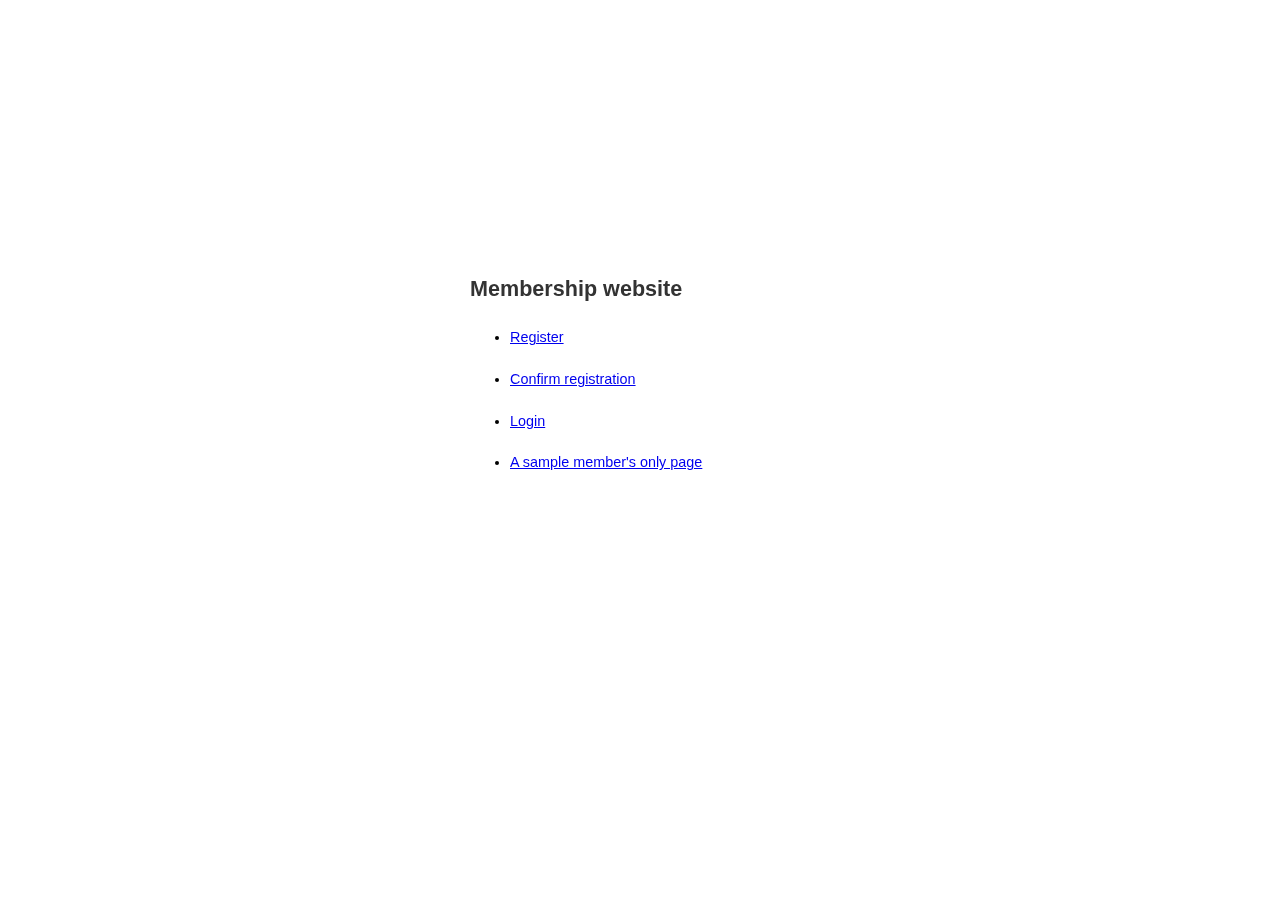
<file: project/register/index.html>
<!DOCTYPE html PUBLIC "-//W3C//DTD XHTML 1.0 Strict//EN"  "http://www.w3.org/TR/xhtml1/DTD/xhtml1-strict.dtd">
<html xmlns="http://www.w3.org/1999/xhtml" xml:lang="en-US" lang="en-US">
<head>
      <meta http-equiv='Content-Type' content='text/html; charset=utf-8'/>
      <title>Membership Website Sample</title>
      <link rel="STYLESHEET" type="text/css" href="style/fg_membersite.css">
</head>
<body>
<div id='fg_membersite_content'>
<h2>Membership website</h2>
<ul>
<li><a href='register.php'>Register</a></li>
<li><a href='confirmreg.php'>Confirm registration</a></li>
<li><a href='login.php'>Login</a></li>
<li><a href='access-controlled.php'>A sample member's only page</a></li>
</ul>
</div>
</body>
</html>
</file>
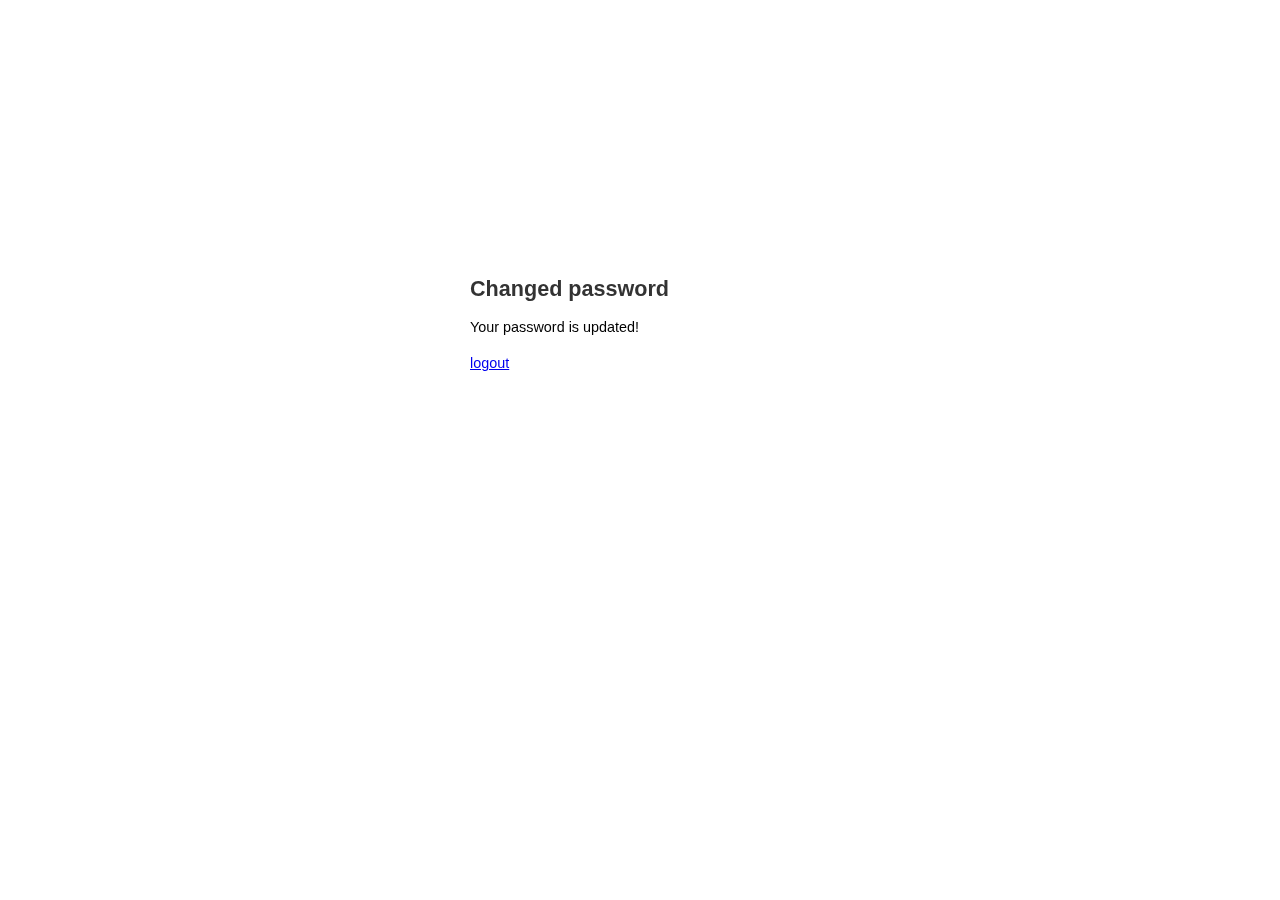
<file: project/register/changed-pwd.html>
<!DOCTYPE html PUBLIC "-//W3C//DTD XHTML 1.0 Strict//EN"  "http://www.w3.org/TR/xhtml1/DTD/xhtml1-strict.dtd">
<html xmlns="http://www.w3.org/1999/xhtml" xml:lang="en-US" lang="en-US">
<head>
      <meta http-equiv='Content-Type' content='text/html; charset=utf-8'/>
      <title>Changed password</title>
      <link rel="STYLESHEET" type="text/css" href="style/fg_membersite.css">
</head>
<body>
<div id='fg_membersite_content'>
<h2>Changed password</h2>
Your password is updated!

<p>
<a href='logout.php'>logout</a>
</p>

</div>
</body>
</html>
</file>
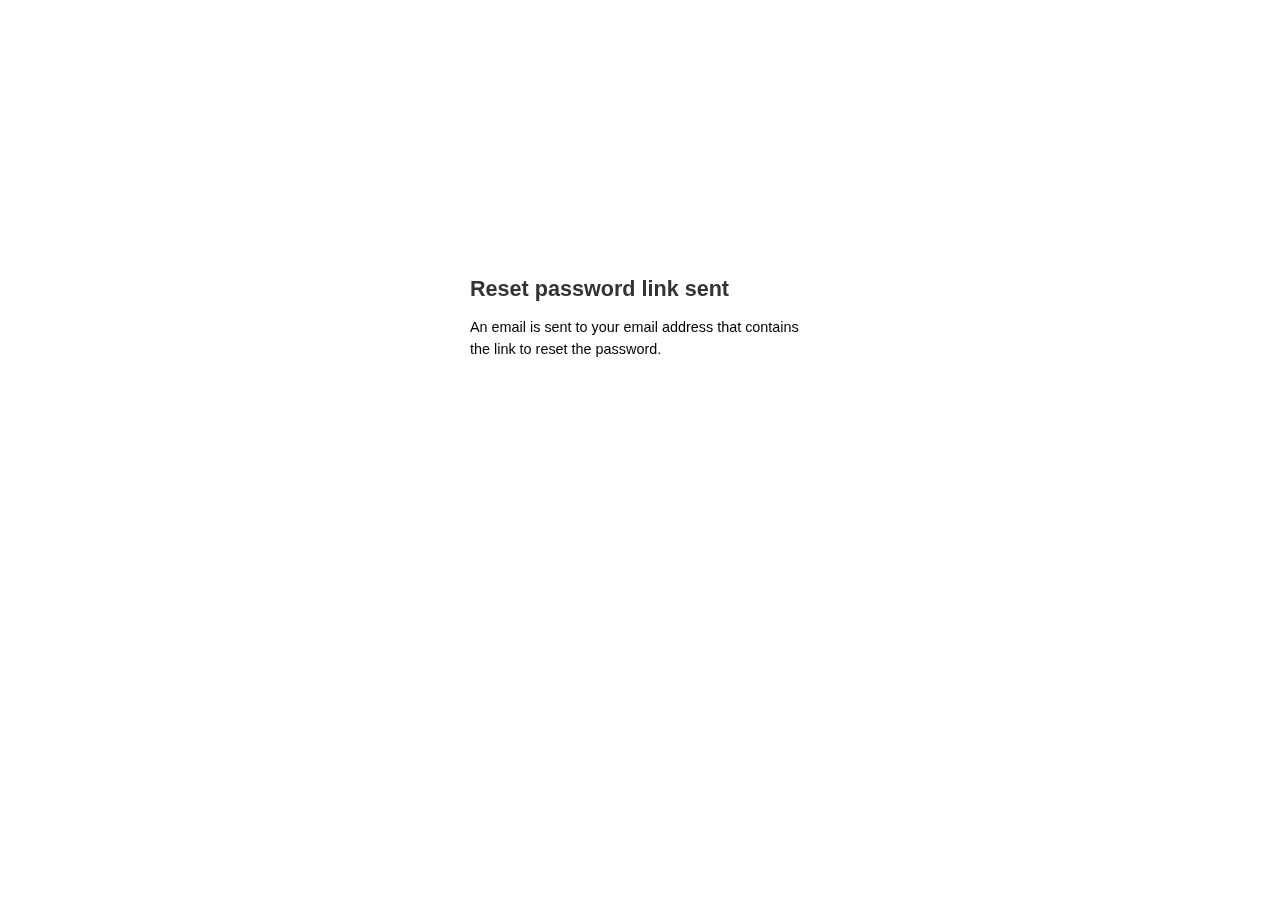
<file: project/register/reset-pwd-link-sent.html>
<!DOCTYPE html PUBLIC "-//W3C//DTD XHTML 1.0 Strict//EN"  "http://www.w3.org/TR/xhtml1/DTD/xhtml1-strict.dtd">
<html xmlns="http://www.w3.org/1999/xhtml" xml:lang="en-US" lang="en-US">
<head>
      <meta http-equiv='Content-Type' content='text/html; charset=utf-8'/>
      <title>Thank you!</title>
      <link rel="STYLESHEET" type="text/css" href="style/fg_membersite.css">
</head>
<body>
<div id='fg_membersite_content'>
<h2>Reset password link sent</h2>
An email is sent to your email address that contains the link to reset the password.
</div>
</body>
</html>
</file>
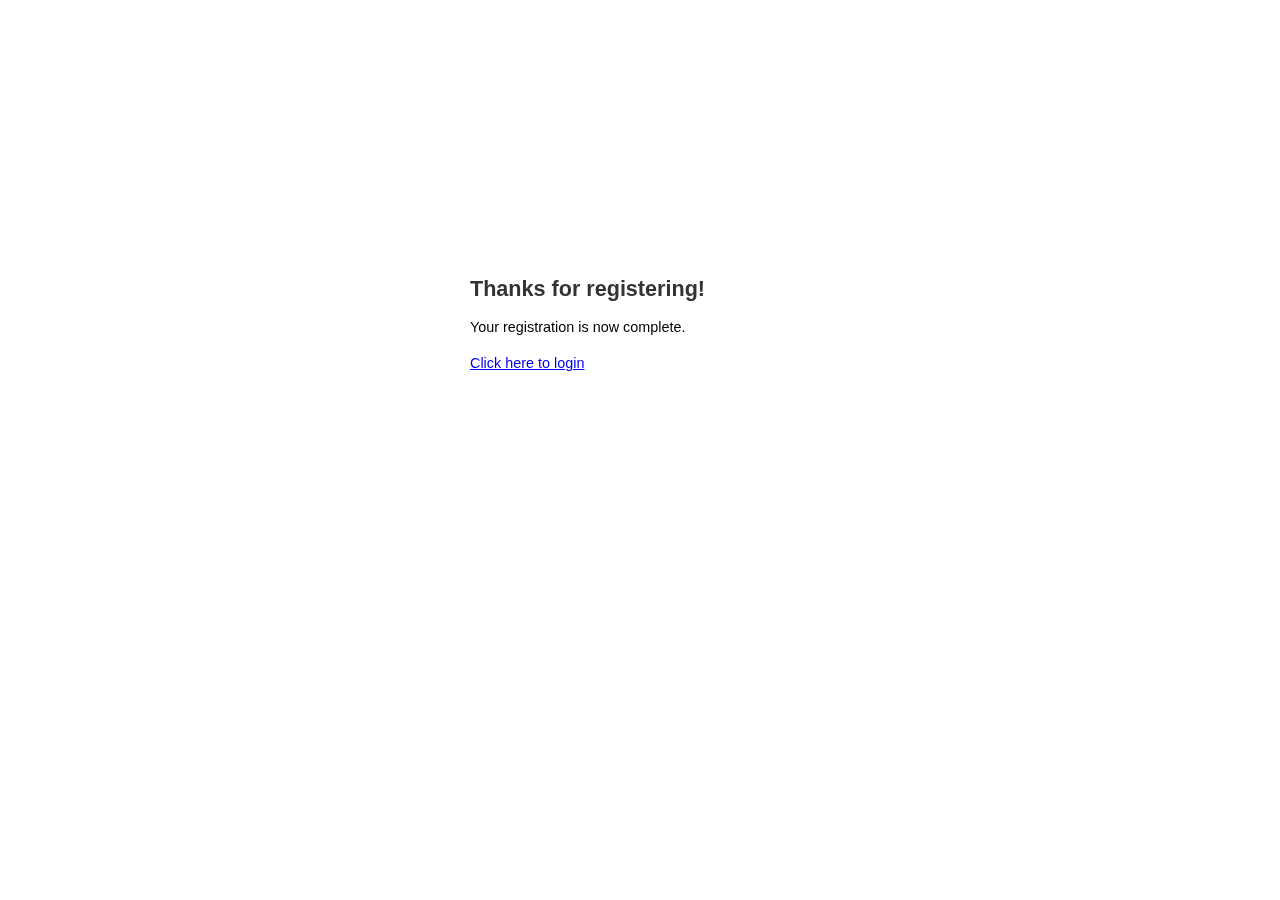
<file: project/register/thank-you-regd.html>
<!DOCTYPE html PUBLIC "-//W3C//DTD XHTML 1.0 Strict//EN"  "http://www.w3.org/TR/xhtml1/DTD/xhtml1-strict.dtd">
<html xmlns="http://www.w3.org/1999/xhtml" xml:lang="en-US" lang="en-US">
<head>
      <meta http-equiv='Content-Type' content='text/html; charset=utf-8'/>
      <title>Thank you!</title>
      <link rel="STYLESHEET" type="text/css" href="style/fg_membersite.css">
</head>
<body>
<div id='fg_membersite_content'>
<h2>Thanks for registering!</h2>
Your registration is now complete.
<p>
<a href='login.php'>Click here to login</a>
</p>
</div>
</body>
</html>
</file>
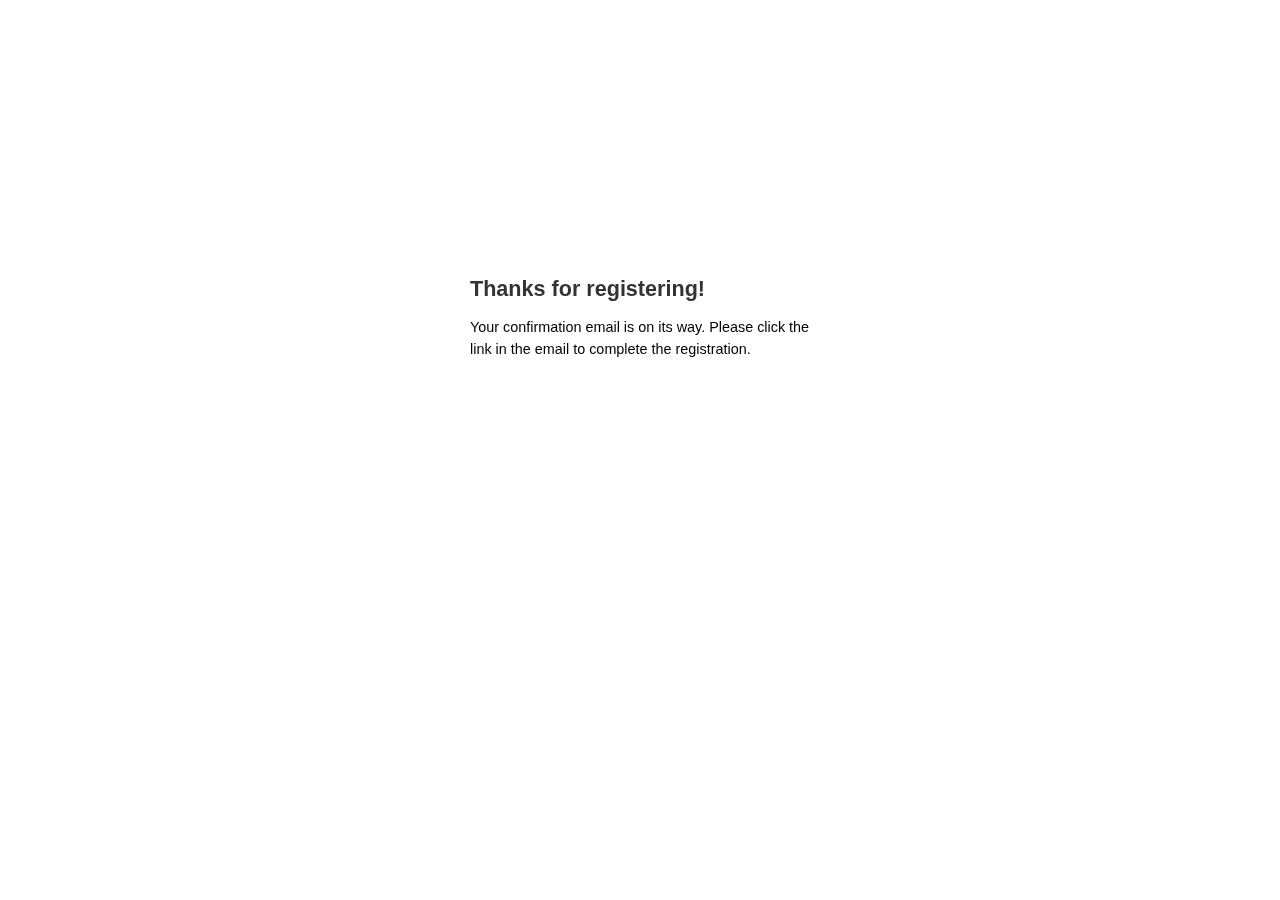
<file: project/register/thank-you.html>
<!DOCTYPE html PUBLIC "-//W3C//DTD XHTML 1.0 Strict//EN"  "http://www.w3.org/TR/xhtml1/DTD/xhtml1-strict.dtd">
<html xmlns="http://www.w3.org/1999/xhtml" xml:lang="en-US" lang="en-US">
<head>
      <meta http-equiv='Content-Type' content='text/html; charset=utf-8'/>
      <title>Thank you!</title>
      <link rel="STYLESHEET" type="text/css" href="style/fg_membersite.css">
</head>
<body>
<div id='fg_membersite_content'>
<h2>Thanks for registering!</h2>
Your confirmation email is on its way. Please click the link in the 
email to complete the registration.
</div>
</body>
</html>
</file>
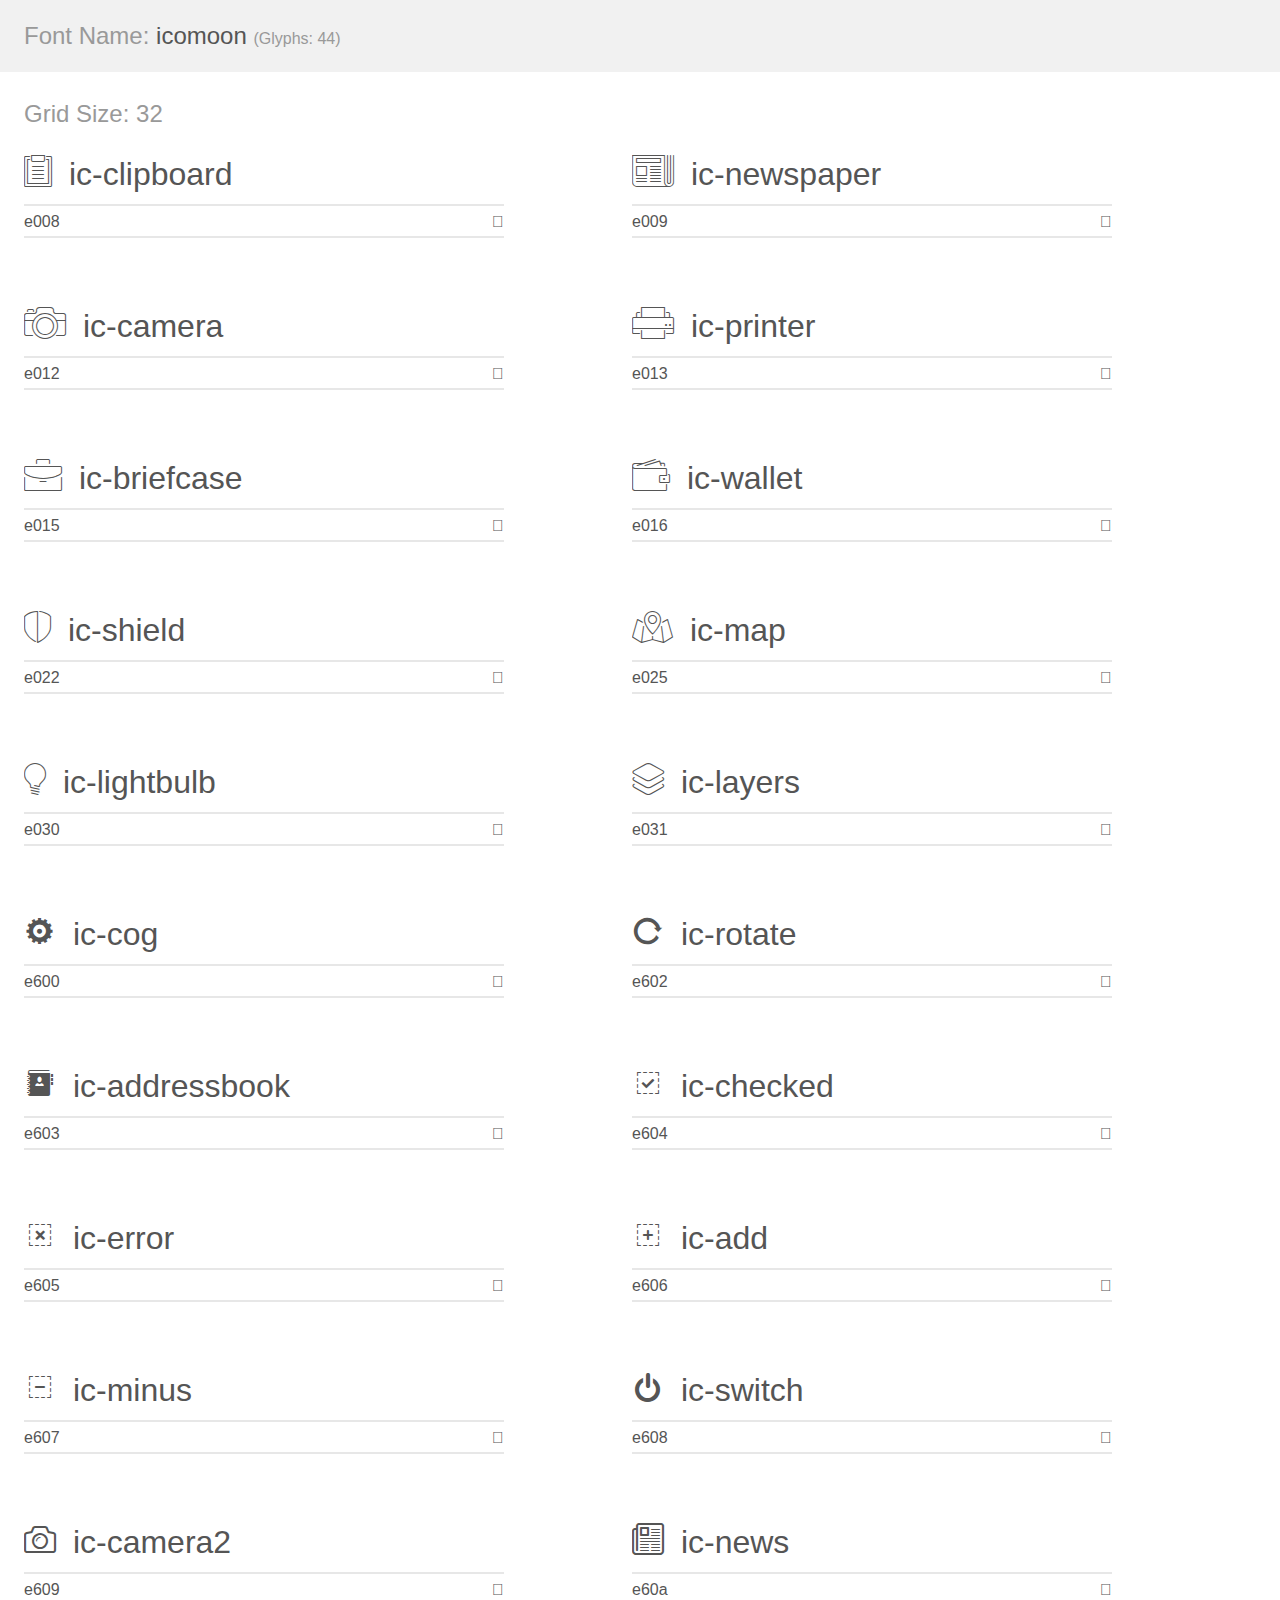
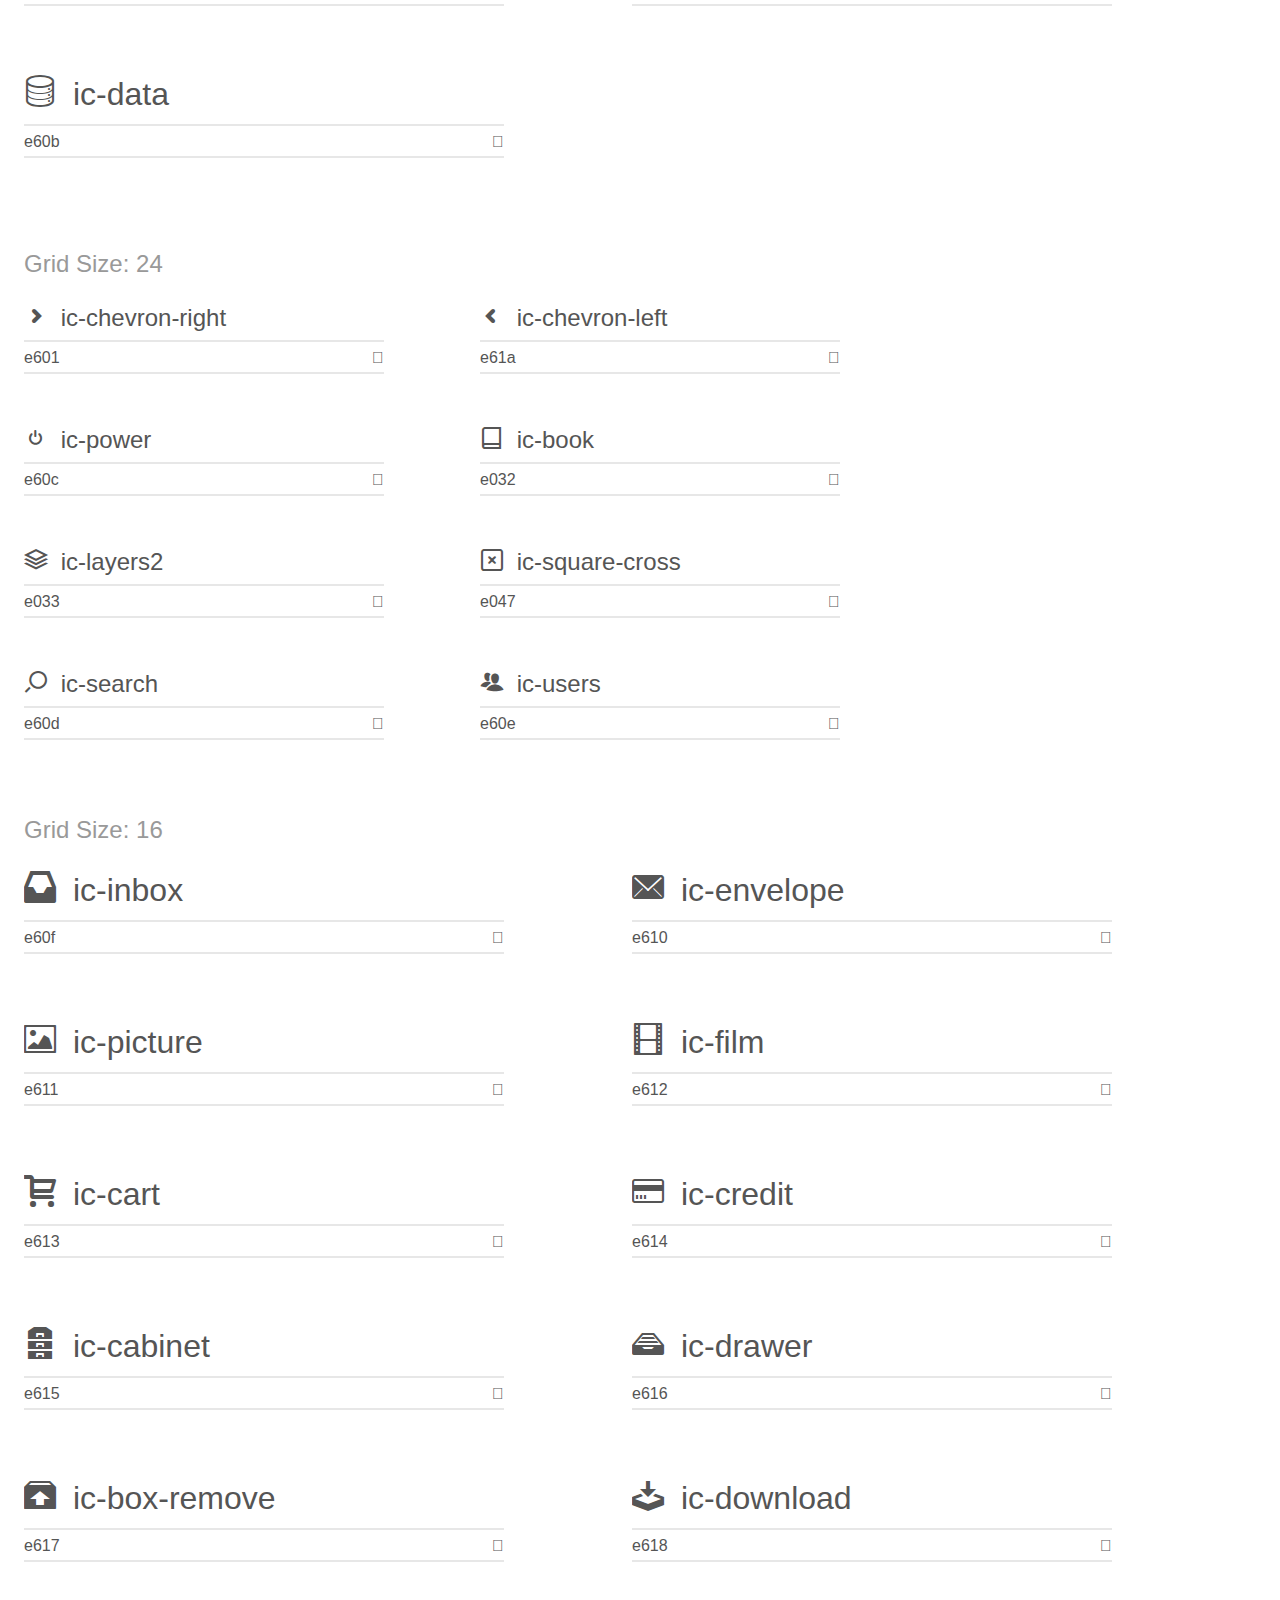
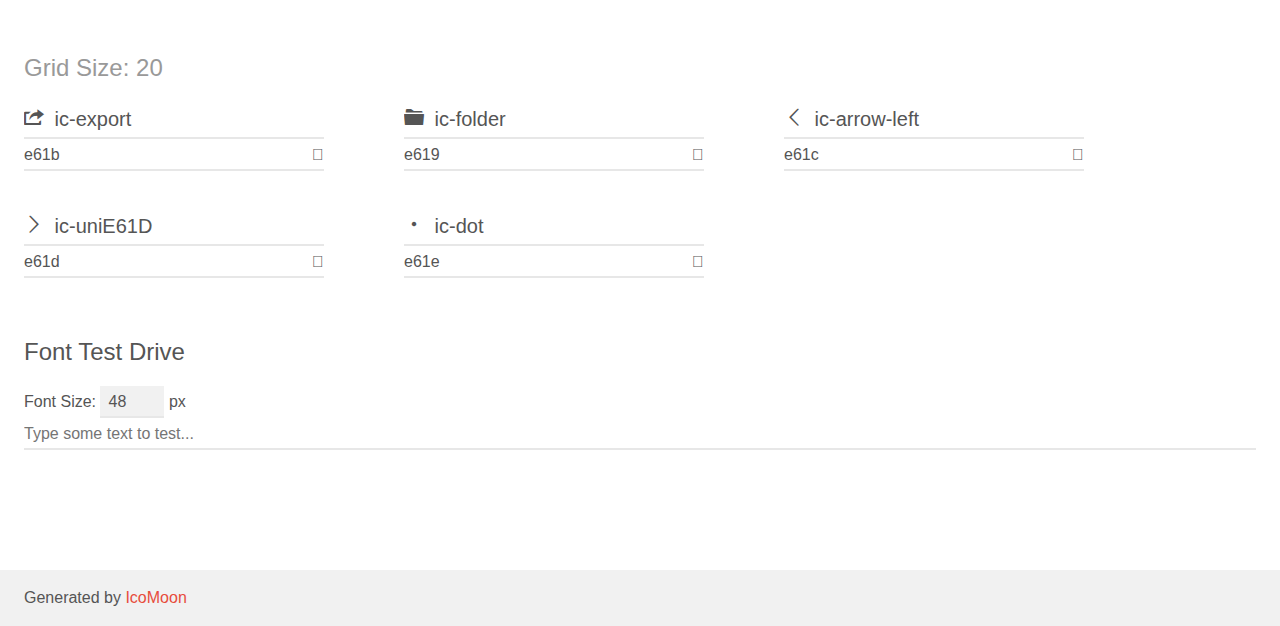
<file: project/panel/public/font-icon/icomoon/demo.html>
<!doctype html>
<html>
<head>
	<meta charset="utf-8">
	<title>IcoMoon Demo</title>
	<meta name="description" content="An Icon Font Generated By IcoMoon.io">
	<meta name="viewport" content="width=device-width">
	<link rel="stylesheet" href="demo-files/demo.css">
	<link rel="stylesheet" href="style.css"></head>
<body>
	<div class="bgc1 clearfix">
		<h1 class="mhmm mvm"><span class="fgc1">Font Name:</span> icomoon <small class="fgc1">(Glyphs:&nbsp;44)</small></h1>
	</div>
	<div class="clearfix mhl ptl">
		<h1 class="mvm mtn fgc1">Grid Size: 32</h1>
		<div class="glyph fs1">
			<div class="clearfix bshadow0 pbs">
				<span class="ic-clipboard"></span><span class="mls"> ic-clipboard</span>
			</div>
			<fieldset class="fs0 size1of1 clearfix hidden-false">
				<input type="text" readonly value="e008" class="unit size1of2" />
				<input type="text" maxlength="1" readonly value="&#xe008;" class="unitRight size1of2 talign-right" />
			</fieldset>
			<div class="fs0 bshadow0 clearfix hidden-true">
				<span class="unit pvs fgc1">liga: </span>
				<input type="text" readonly value="" class="liga unitRight" />
			</div>
		</div>
		<div class="glyph fs1">
			<div class="clearfix bshadow0 pbs">
				<span class="ic-newspaper"></span><span class="mls"> ic-newspaper</span>
			</div>
			<fieldset class="fs0 size1of1 clearfix hidden-false">
				<input type="text" readonly value="e009" class="unit size1of2" />
				<input type="text" maxlength="1" readonly value="&#xe009;" class="unitRight size1of2 talign-right" />
			</fieldset>
			<div class="fs0 bshadow0 clearfix hidden-true">
				<span class="unit pvs fgc1">liga: </span>
				<input type="text" readonly value="" class="liga unitRight" />
			</div>
		</div>
		<div class="glyph fs1">
			<div class="clearfix bshadow0 pbs">
				<span class="ic-camera"></span><span class="mls"> ic-camera</span>
			</div>
			<fieldset class="fs0 size1of1 clearfix hidden-false">
				<input type="text" readonly value="e012" class="unit size1of2" />
				<input type="text" maxlength="1" readonly value="&#xe012;" class="unitRight size1of2 talign-right" />
			</fieldset>
			<div class="fs0 bshadow0 clearfix hidden-true">
				<span class="unit pvs fgc1">liga: </span>
				<input type="text" readonly value="" class="liga unitRight" />
			</div>
		</div>
		<div class="glyph fs1">
			<div class="clearfix bshadow0 pbs">
				<span class="ic-printer"></span><span class="mls"> ic-printer</span>
			</div>
			<fieldset class="fs0 size1of1 clearfix hidden-false">
				<input type="text" readonly value="e013" class="unit size1of2" />
				<input type="text" maxlength="1" readonly value="&#xe013;" class="unitRight size1of2 talign-right" />
			</fieldset>
			<div class="fs0 bshadow0 clearfix hidden-true">
				<span class="unit pvs fgc1">liga: </span>
				<input type="text" readonly value="" class="liga unitRight" />
			</div>
		</div>
		<div class="glyph fs1">
			<div class="clearfix bshadow0 pbs">
				<span class="ic-briefcase"></span><span class="mls"> ic-briefcase</span>
			</div>
			<fieldset class="fs0 size1of1 clearfix hidden-false">
				<input type="text" readonly value="e015" class="unit size1of2" />
				<input type="text" maxlength="1" readonly value="&#xe015;" class="unitRight size1of2 talign-right" />
			</fieldset>
			<div class="fs0 bshadow0 clearfix hidden-true">
				<span class="unit pvs fgc1">liga: </span>
				<input type="text" readonly value="" class="liga unitRight" />
			</div>
		</div>
		<div class="glyph fs1">
			<div class="clearfix bshadow0 pbs">
				<span class="ic-wallet"></span><span class="mls"> ic-wallet</span>
			</div>
			<fieldset class="fs0 size1of1 clearfix hidden-false">
				<input type="text" readonly value="e016" class="unit size1of2" />
				<input type="text" maxlength="1" readonly value="&#xe016;" class="unitRight size1of2 talign-right" />
			</fieldset>
			<div class="fs0 bshadow0 clearfix hidden-true">
				<span class="unit pvs fgc1">liga: </span>
				<input type="text" readonly value="" class="liga unitRight" />
			</div>
		</div>
		<div class="glyph fs1">
			<div class="clearfix bshadow0 pbs">
				<span class="ic-shield"></span><span class="mls"> ic-shield</span>
			</div>
			<fieldset class="fs0 size1of1 clearfix hidden-false">
				<input type="text" readonly value="e022" class="unit size1of2" />
				<input type="text" maxlength="1" readonly value="&#xe022;" class="unitRight size1of2 talign-right" />
			</fieldset>
			<div class="fs0 bshadow0 clearfix hidden-true">
				<span class="unit pvs fgc1">liga: </span>
				<input type="text" readonly value="" class="liga unitRight" />
			</div>
		</div>
		<div class="glyph fs1">
			<div class="clearfix bshadow0 pbs">
				<span class="ic-map"></span><span class="mls"> ic-map</span>
			</div>
			<fieldset class="fs0 size1of1 clearfix hidden-false">
				<input type="text" readonly value="e025" class="unit size1of2" />
				<input type="text" maxlength="1" readonly value="&#xe025;" class="unitRight size1of2 talign-right" />
			</fieldset>
			<div class="fs0 bshadow0 clearfix hidden-true">
				<span class="unit pvs fgc1">liga: </span>
				<input type="text" readonly value="" class="liga unitRight" />
			</div>
		</div>
		<div class="glyph fs1">
			<div class="clearfix bshadow0 pbs">
				<span class="ic-lightbulb"></span><span class="mls"> ic-lightbulb</span>
			</div>
			<fieldset class="fs0 size1of1 clearfix hidden-false">
				<input type="text" readonly value="e030" class="unit size1of2" />
				<input type="text" maxlength="1" readonly value="&#xe030;" class="unitRight size1of2 talign-right" />
			</fieldset>
			<div class="fs0 bshadow0 clearfix hidden-true">
				<span class="unit pvs fgc1">liga: </span>
				<input type="text" readonly value="" class="liga unitRight" />
			</div>
		</div>
		<div class="glyph fs1">
			<div class="clearfix bshadow0 pbs">
				<span class="ic-layers"></span><span class="mls"> ic-layers</span>
			</div>
			<fieldset class="fs0 size1of1 clearfix hidden-false">
				<input type="text" readonly value="e031" class="unit size1of2" />
				<input type="text" maxlength="1" readonly value="&#xe031;" class="unitRight size1of2 talign-right" />
			</fieldset>
			<div class="fs0 bshadow0 clearfix hidden-true">
				<span class="unit pvs fgc1">liga: </span>
				<input type="text" readonly value="" class="liga unitRight" />
			</div>
		</div>
		<div class="glyph fs1">
			<div class="clearfix bshadow0 pbs">
				<span class="ic-cog"></span><span class="mls"> ic-cog</span>
			</div>
			<fieldset class="fs0 size1of1 clearfix hidden-false">
				<input type="text" readonly value="e600" class="unit size1of2" />
				<input type="text" maxlength="1" readonly value="&#xe600;" class="unitRight size1of2 talign-right" />
			</fieldset>
			<div class="fs0 bshadow0 clearfix hidden-true">
				<span class="unit pvs fgc1">liga: </span>
				<input type="text" readonly value="" class="liga unitRight" />
			</div>
		</div>
		<div class="glyph fs1">
			<div class="clearfix bshadow0 pbs">
				<span class="ic-rotate"></span><span class="mls"> ic-rotate</span>
			</div>
			<fieldset class="fs0 size1of1 clearfix hidden-false">
				<input type="text" readonly value="e602" class="unit size1of2" />
				<input type="text" maxlength="1" readonly value="&#xe602;" class="unitRight size1of2 talign-right" />
			</fieldset>
			<div class="fs0 bshadow0 clearfix hidden-true">
				<span class="unit pvs fgc1">liga: </span>
				<input type="text" readonly value="" class="liga unitRight" />
			</div>
		</div>
		<div class="glyph fs1">
			<div class="clearfix bshadow0 pbs">
				<span class="ic-addressbook"></span><span class="mls"> ic-addressbook</span>
			</div>
			<fieldset class="fs0 size1of1 clearfix hidden-false">
				<input type="text" readonly value="e603" class="unit size1of2" />
				<input type="text" maxlength="1" readonly value="&#xe603;" class="unitRight size1of2 talign-right" />
			</fieldset>
			<div class="fs0 bshadow0 clearfix hidden-true">
				<span class="unit pvs fgc1">liga: </span>
				<input type="text" readonly value="" class="liga unitRight" />
			</div>
		</div>
		<div class="glyph fs1">
			<div class="clearfix bshadow0 pbs">
				<span class="ic-checked"></span><span class="mls"> ic-checked</span>
			</div>
			<fieldset class="fs0 size1of1 clearfix hidden-false">
				<input type="text" readonly value="e604" class="unit size1of2" />
				<input type="text" maxlength="1" readonly value="&#xe604;" class="unitRight size1of2 talign-right" />
			</fieldset>
			<div class="fs0 bshadow0 clearfix hidden-true">
				<span class="unit pvs fgc1">liga: </span>
				<input type="text" readonly value="" class="liga unitRight" />
			</div>
		</div>
		<div class="glyph fs1">
			<div class="clearfix bshadow0 pbs">
				<span class="ic-error"></span><span class="mls"> ic-error</span>
			</div>
			<fieldset class="fs0 size1of1 clearfix hidden-false">
				<input type="text" readonly value="e605" class="unit size1of2" />
				<input type="text" maxlength="1" readonly value="&#xe605;" class="unitRight size1of2 talign-right" />
			</fieldset>
			<div class="fs0 bshadow0 clearfix hidden-true">
				<span class="unit pvs fgc1">liga: </span>
				<input type="text" readonly value="" class="liga unitRight" />
			</div>
		</div>
		<div class="glyph fs1">
			<div class="clearfix bshadow0 pbs">
				<span class="ic-add"></span><span class="mls"> ic-add</span>
			</div>
			<fieldset class="fs0 size1of1 clearfix hidden-false">
				<input type="text" readonly value="e606" class="unit size1of2" />
				<input type="text" maxlength="1" readonly value="&#xe606;" class="unitRight size1of2 talign-right" />
			</fieldset>
			<div class="fs0 bshadow0 clearfix hidden-true">
				<span class="unit pvs fgc1">liga: </span>
				<input type="text" readonly value="" class="liga unitRight" />
			</div>
		</div>
		<div class="glyph fs1">
			<div class="clearfix bshadow0 pbs">
				<span class="ic-minus"></span><span class="mls"> ic-minus</span>
			</div>
			<fieldset class="fs0 size1of1 clearfix hidden-false">
				<input type="text" readonly value="e607" class="unit size1of2" />
				<input type="text" maxlength="1" readonly value="&#xe607;" class="unitRight size1of2 talign-right" />
			</fieldset>
			<div class="fs0 bshadow0 clearfix hidden-true">
				<span class="unit pvs fgc1">liga: </span>
				<input type="text" readonly value="" class="liga unitRight" />
			</div>
		</div>
		<div class="glyph fs1">
			<div class="clearfix bshadow0 pbs">
				<span class="ic-switch"></span><span class="mls"> ic-switch</span>
			</div>
			<fieldset class="fs0 size1of1 clearfix hidden-false">
				<input type="text" readonly value="e608" class="unit size1of2" />
				<input type="text" maxlength="1" readonly value="&#xe608;" class="unitRight size1of2 talign-right" />
			</fieldset>
			<div class="fs0 bshadow0 clearfix hidden-true">
				<span class="unit pvs fgc1">liga: </span>
				<input type="text" readonly value="" class="liga unitRight" />
			</div>
		</div>
		<div class="glyph fs1">
			<div class="clearfix bshadow0 pbs">
				<span class="ic-camera2"></span><span class="mls"> ic-camera2</span>
			</div>
			<fieldset class="fs0 size1of1 clearfix hidden-false">
				<input type="text" readonly value="e609" class="unit size1of2" />
				<input type="text" maxlength="1" readonly value="&#xe609;" class="unitRight size1of2 talign-right" />
			</fieldset>
			<div class="fs0 bshadow0 clearfix hidden-true">
				<span class="unit pvs fgc1">liga: </span>
				<input type="text" readonly value="" class="liga unitRight" />
			</div>
		</div>
		<div class="glyph fs1">
			<div class="clearfix bshadow0 pbs">
				<span class="ic-news"></span><span class="mls"> ic-news</span>
			</div>
			<fieldset class="fs0 size1of1 clearfix hidden-false">
				<input type="text" readonly value="e60a" class="unit size1of2" />
				<input type="text" maxlength="1" readonly value="&#xe60a;" class="unitRight size1of2 talign-right" />
			</fieldset>
			<div class="fs0 bshadow0 clearfix hidden-true">
				<span class="unit pvs fgc1">liga: </span>
				<input type="text" readonly value="" class="liga unitRight" />
			</div>
		</div>
		<div class="glyph fs1">
			<div class="clearfix bshadow0 pbs">
				<span class="ic-data"></span><span class="mls"> ic-data</span>
			</div>
			<fieldset class="fs0 size1of1 clearfix hidden-false">
				<input type="text" readonly value="e60b" class="unit size1of2" />
				<input type="text" maxlength="1" readonly value="&#xe60b;" class="unitRight size1of2 talign-right" />
			</fieldset>
			<div class="fs0 bshadow0 clearfix hidden-true">
				<span class="unit pvs fgc1">liga: </span>
				<input type="text" readonly value="" class="liga unitRight" />
			</div>
		</div>
	</div>
	<div class="clearfix mhl ptl">
		<h1 class="mvm mtn fgc1">Grid Size: 24</h1>
		<div class="glyph fs2">
			<div class="clearfix bshadow0 pbs">
				<span class="ic-chevron-right"></span><span class="mls"> ic-chevron-right</span>
			</div>
			<fieldset class="fs0 size1of1 clearfix hidden-false">
				<input type="text" readonly value="e601" class="unit size1of2" />
				<input type="text" maxlength="1" readonly value="&#xe601;" class="unitRight size1of2 talign-right" />
			</fieldset>
			<div class="fs0 bshadow0 clearfix hidden-true">
				<span class="unit pvs fgc1">liga: </span>
				<input type="text" readonly value="" class="liga unitRight" />
			</div>
		</div>
		<div class="glyph fs2">
			<div class="clearfix bshadow0 pbs">
				<span class="ic-chevron-left"></span><span class="mls"> ic-chevron-left</span>
			</div>
			<fieldset class="fs0 size1of1 clearfix hidden-false">
				<input type="text" readonly value="e61a" class="unit size1of2" />
				<input type="text" maxlength="1" readonly value="&#xe61a;" class="unitRight size1of2 talign-right" />
			</fieldset>
			<div class="fs0 bshadow0 clearfix hidden-true">
				<span class="unit pvs fgc1">liga: </span>
				<input type="text" readonly value="" class="liga unitRight" />
			</div>
		</div>
		<div class="glyph fs2">
			<div class="clearfix bshadow0 pbs">
				<span class="ic-power"></span><span class="mls"> ic-power</span>
			</div>
			<fieldset class="fs0 size1of1 clearfix hidden-false">
				<input type="text" readonly value="e60c" class="unit size1of2" />
				<input type="text" maxlength="1" readonly value="&#xe60c;" class="unitRight size1of2 talign-right" />
			</fieldset>
			<div class="fs0 bshadow0 clearfix hidden-true">
				<span class="unit pvs fgc1">liga: </span>
				<input type="text" readonly value="" class="liga unitRight" />
			</div>
		</div>
		<div class="glyph fs2">
			<div class="clearfix bshadow0 pbs">
				<span class="ic-book"></span><span class="mls"> ic-book</span>
			</div>
			<fieldset class="fs0 size1of1 clearfix hidden-false">
				<input type="text" readonly value="e032" class="unit size1of2" />
				<input type="text" maxlength="1" readonly value="&#xe032;" class="unitRight size1of2 talign-right" />
			</fieldset>
			<div class="fs0 bshadow0 clearfix hidden-true">
				<span class="unit pvs fgc1">liga: </span>
				<input type="text" readonly value="" class="liga unitRight" />
			</div>
		</div>
		<div class="glyph fs2">
			<div class="clearfix bshadow0 pbs">
				<span class="ic-layers2"></span><span class="mls"> ic-layers2</span>
			</div>
			<fieldset class="fs0 size1of1 clearfix hidden-false">
				<input type="text" readonly value="e033" class="unit size1of2" />
				<input type="text" maxlength="1" readonly value="&#xe033;" class="unitRight size1of2 talign-right" />
			</fieldset>
			<div class="fs0 bshadow0 clearfix hidden-true">
				<span class="unit pvs fgc1">liga: </span>
				<input type="text" readonly value="" class="liga unitRight" />
			</div>
		</div>
		<div class="glyph fs2">
			<div class="clearfix bshadow0 pbs">
				<span class="ic-square-cross"></span><span class="mls"> ic-square-cross</span>
			</div>
			<fieldset class="fs0 size1of1 clearfix hidden-false">
				<input type="text" readonly value="e047" class="unit size1of2" />
				<input type="text" maxlength="1" readonly value="&#xe047;" class="unitRight size1of2 talign-right" />
			</fieldset>
			<div class="fs0 bshadow0 clearfix hidden-true">
				<span class="unit pvs fgc1">liga: </span>
				<input type="text" readonly value="" class="liga unitRight" />
			</div>
		</div>
		<div class="glyph fs2">
			<div class="clearfix bshadow0 pbs">
				<span class="ic-search"></span><span class="mls"> ic-search</span>
			</div>
			<fieldset class="fs0 size1of1 clearfix hidden-false">
				<input type="text" readonly value="e60d" class="unit size1of2" />
				<input type="text" maxlength="1" readonly value="&#xe60d;" class="unitRight size1of2 talign-right" />
			</fieldset>
			<div class="fs0 bshadow0 clearfix hidden-true">
				<span class="unit pvs fgc1">liga: </span>
				<input type="text" readonly value="" class="liga unitRight" />
			</div>
		</div>
		<div class="glyph fs2">
			<div class="clearfix bshadow0 pbs">
				<span class="ic-users"></span><span class="mls"> ic-users</span>
			</div>
			<fieldset class="fs0 size1of1 clearfix hidden-false">
				<input type="text" readonly value="e60e" class="unit size1of2" />
				<input type="text" maxlength="1" readonly value="&#xe60e;" class="unitRight size1of2 talign-right" />
			</fieldset>
			<div class="fs0 bshadow0 clearfix hidden-true">
				<span class="unit pvs fgc1">liga: </span>
				<input type="text" readonly value="" class="liga unitRight" />
			</div>
		</div>
	</div>
	<div class="clearfix mhl ptl">
		<h1 class="mvm mtn fgc1">Grid Size: 16</h1>
		<div class="glyph fs3">
			<div class="clearfix bshadow0 pbs">
				<span class="ic-inbox"></span><span class="mls"> ic-inbox</span>
			</div>
			<fieldset class="fs0 size1of1 clearfix hidden-false">
				<input type="text" readonly value="e60f" class="unit size1of2" />
				<input type="text" maxlength="1" readonly value="&#xe60f;" class="unitRight size1of2 talign-right" />
			</fieldset>
			<div class="fs0 bshadow0 clearfix hidden-true">
				<span class="unit pvs fgc1">liga: </span>
				<input type="text" readonly value="" class="liga unitRight" />
			</div>
		</div>
		<div class="glyph fs3">
			<div class="clearfix bshadow0 pbs">
				<span class="ic-envelope"></span><span class="mls"> ic-envelope</span>
			</div>
			<fieldset class="fs0 size1of1 clearfix hidden-false">
				<input type="text" readonly value="e610" class="unit size1of2" />
				<input type="text" maxlength="1" readonly value="&#xe610;" class="unitRight size1of2 talign-right" />
			</fieldset>
			<div class="fs0 bshadow0 clearfix hidden-true">
				<span class="unit pvs fgc1">liga: </span>
				<input type="text" readonly value="" class="liga unitRight" />
			</div>
		</div>
		<div class="glyph fs3">
			<div class="clearfix bshadow0 pbs">
				<span class="ic-picture"></span><span class="mls"> ic-picture</span>
			</div>
			<fieldset class="fs0 size1of1 clearfix hidden-false">
				<input type="text" readonly value="e611" class="unit size1of2" />
				<input type="text" maxlength="1" readonly value="&#xe611;" class="unitRight size1of2 talign-right" />
			</fieldset>
			<div class="fs0 bshadow0 clearfix hidden-true">
				<span class="unit pvs fgc1">liga: </span>
				<input type="text" readonly value="" class="liga unitRight" />
			</div>
		</div>
		<div class="glyph fs3">
			<div class="clearfix bshadow0 pbs">
				<span class="ic-film"></span><span class="mls"> ic-film</span>
			</div>
			<fieldset class="fs0 size1of1 clearfix hidden-false">
				<input type="text" readonly value="e612" class="unit size1of2" />
				<input type="text" maxlength="1" readonly value="&#xe612;" class="unitRight size1of2 talign-right" />
			</fieldset>
			<div class="fs0 bshadow0 clearfix hidden-true">
				<span class="unit pvs fgc1">liga: </span>
				<input type="text" readonly value="" class="liga unitRight" />
			</div>
		</div>
		<div class="glyph fs3">
			<div class="clearfix bshadow0 pbs">
				<span class="ic-cart"></span><span class="mls"> ic-cart</span>
			</div>
			<fieldset class="fs0 size1of1 clearfix hidden-false">
				<input type="text" readonly value="e613" class="unit size1of2" />
				<input type="text" maxlength="1" readonly value="&#xe613;" class="unitRight size1of2 talign-right" />
			</fieldset>
			<div class="fs0 bshadow0 clearfix hidden-true">
				<span class="unit pvs fgc1">liga: </span>
				<input type="text" readonly value="" class="liga unitRight" />
			</div>
		</div>
		<div class="glyph fs3">
			<div class="clearfix bshadow0 pbs">
				<span class="ic-credit"></span><span class="mls"> ic-credit</span>
			</div>
			<fieldset class="fs0 size1of1 clearfix hidden-false">
				<input type="text" readonly value="e614" class="unit size1of2" />
				<input type="text" maxlength="1" readonly value="&#xe614;" class="unitRight size1of2 talign-right" />
			</fieldset>
			<div class="fs0 bshadow0 clearfix hidden-true">
				<span class="unit pvs fgc1">liga: </span>
				<input type="text" readonly value="" class="liga unitRight" />
			</div>
		</div>
		<div class="glyph fs3">
			<div class="clearfix bshadow0 pbs">
				<span class="ic-cabinet"></span><span class="mls"> ic-cabinet</span>
			</div>
			<fieldset class="fs0 size1of1 clearfix hidden-false">
				<input type="text" readonly value="e615" class="unit size1of2" />
				<input type="text" maxlength="1" readonly value="&#xe615;" class="unitRight size1of2 talign-right" />
			</fieldset>
			<div class="fs0 bshadow0 clearfix hidden-true">
				<span class="unit pvs fgc1">liga: </span>
				<input type="text" readonly value="" class="liga unitRight" />
			</div>
		</div>
		<div class="glyph fs3">
			<div class="clearfix bshadow0 pbs">
				<span class="ic-drawer"></span><span class="mls"> ic-drawer</span>
			</div>
			<fieldset class="fs0 size1of1 clearfix hidden-false">
				<input type="text" readonly value="e616" class="unit size1of2" />
				<input type="text" maxlength="1" readonly value="&#xe616;" class="unitRight size1of2 talign-right" />
			</fieldset>
			<div class="fs0 bshadow0 clearfix hidden-true">
				<span class="unit pvs fgc1">liga: </span>
				<input type="text" readonly value="" class="liga unitRight" />
			</div>
		</div>
		<div class="glyph fs3">
			<div class="clearfix bshadow0 pbs">
				<span class="ic-box-remove"></span><span class="mls"> ic-box-remove</span>
			</div>
			<fieldset class="fs0 size1of1 clearfix hidden-false">
				<input type="text" readonly value="e617" class="unit size1of2" />
				<input type="text" maxlength="1" readonly value="&#xe617;" class="unitRight size1of2 talign-right" />
			</fieldset>
			<div class="fs0 bshadow0 clearfix hidden-true">
				<span class="unit pvs fgc1">liga: </span>
				<input type="text" readonly value="" class="liga unitRight" />
			</div>
		</div>
		<div class="glyph fs3">
			<div class="clearfix bshadow0 pbs">
				<span class="ic-download"></span><span class="mls"> ic-download</span>
			</div>
			<fieldset class="fs0 size1of1 clearfix hidden-false">
				<input type="text" readonly value="e618" class="unit size1of2" />
				<input type="text" maxlength="1" readonly value="&#xe618;" class="unitRight size1of2 talign-right" />
			</fieldset>
			<div class="fs0 bshadow0 clearfix hidden-true">
				<span class="unit pvs fgc1">liga: </span>
				<input type="text" readonly value="" class="liga unitRight" />
			</div>
		</div>
	</div>
	<div class="clearfix mhl ptl">
		<h1 class="mvm mtn fgc1">Grid Size: 20</h1>
		<div class="glyph fs4">
			<div class="clearfix bshadow0 pbs">
				<span class="ic-export"></span><span class="mls"> ic-export</span>
			</div>
			<fieldset class="fs0 size1of1 clearfix hidden-false">
				<input type="text" readonly value="e61b" class="unit size1of2" />
				<input type="text" maxlength="1" readonly value="&#xe61b;" class="unitRight size1of2 talign-right" />
			</fieldset>
			<div class="fs0 bshadow0 clearfix hidden-true">
				<span class="unit pvs fgc1">liga: </span>
				<input type="text" readonly value="" class="liga unitRight" />
			</div>
		</div>
		<div class="glyph fs4">
			<div class="clearfix bshadow0 pbs">
				<span class="ic-folder"></span><span class="mls"> ic-folder</span>
			</div>
			<fieldset class="fs0 size1of1 clearfix hidden-false">
				<input type="text" readonly value="e619" class="unit size1of2" />
				<input type="text" maxlength="1" readonly value="&#xe619;" class="unitRight size1of2 talign-right" />
			</fieldset>
			<div class="fs0 bshadow0 clearfix hidden-true">
				<span class="unit pvs fgc1">liga: </span>
				<input type="text" readonly value="" class="liga unitRight" />
			</div>
		</div>
		<div class="glyph fs4">
			<div class="clearfix bshadow0 pbs">
				<span class="ic-arrow-left"></span><span class="mls"> ic-arrow-left</span>
			</div>
			<fieldset class="fs0 size1of1 clearfix hidden-false">
				<input type="text" readonly value="e61c" class="unit size1of2" />
				<input type="text" maxlength="1" readonly value="&#xe61c;" class="unitRight size1of2 talign-right" />
			</fieldset>
			<div class="fs0 bshadow0 clearfix hidden-true">
				<span class="unit pvs fgc1">liga: </span>
				<input type="text" readonly value="" class="liga unitRight" />
			</div>
		</div>
		<div class="glyph fs4">
			<div class="clearfix bshadow0 pbs">
				<span class="ic-uniE61D"></span><span class="mls"> ic-uniE61D</span>
			</div>
			<fieldset class="fs0 size1of1 clearfix hidden-false">
				<input type="text" readonly value="e61d" class="unit size1of2" />
				<input type="text" maxlength="1" readonly value="&#xe61d;" class="unitRight size1of2 talign-right" />
			</fieldset>
			<div class="fs0 bshadow0 clearfix hidden-true">
				<span class="unit pvs fgc1">liga: </span>
				<input type="text" readonly value="" class="liga unitRight" />
			</div>
		</div>
		<div class="glyph fs4">
			<div class="clearfix bshadow0 pbs">
				<span class="ic-dot"></span><span class="mls"> ic-dot</span>
			</div>
			<fieldset class="fs0 size1of1 clearfix hidden-false">
				<input type="text" readonly value="e61e" class="unit size1of2" />
				<input type="text" maxlength="1" readonly value="&#xe61e;" class="unitRight size1of2 talign-right" />
			</fieldset>
			<div class="fs0 bshadow0 clearfix hidden-true">
				<span class="unit pvs fgc1">liga: </span>
				<input type="text" readonly value="" class="liga unitRight" />
			</div>
		</div>
	</div>

	<!--[if gt IE 8]><!-->
	<div class="mhl clearfix mbl">
		<h1>Font Test Drive</h1>
		<label>
			Font Size: <input id="fontSize" type="number" class="textbox0 mbm"
			min="8" value="48" />
			px
		</label>
		<input id="testText" type="text" class="phl size1of1 mvl"
		placeholder="Type some text to test..." value=""/>
		</label>
		<div id="testDrive" class="ic-">&nbsp;
		</div>
	</div>
	<!--<![endif]-->
	<div class="bgc1 clearfix">
		<p class="mhl">Generated by <a href="https://icomoon.io/app">IcoMoon</a></p>
	</div>

	<script src="demo-files/demo.js"></script>
</body>
</html>
</file>
<file: project/register/style/fg_membersite.css>
/*
Registration/Login Form by html-form-guide.com
You can customize all the aspects of the form in this style sheet
*/

#fg_membersite fieldset
{
   width: 230px;
   padding:20px;
   border:1px solid #ccc;
-moz-border-radius: 10px;
-webkit-border-radius: 10px;
-khtml-border-radius: 10px;
border-radius: 10px;   
}

#fg_membersite legend, #fg_membersite h2
{
   font-family : Arial, sans-serif;
   font-size: 1.3em;
   font-weight:bold;
   color:#333;
}

#fg_membersite label
{
   font-family : Arial, sans-serif;
   font-size:0.8em;
   font-weight: bold;
}

#fg_membersite input[type="text"],#fg_membersite textarea,
#fg_membersite input[type="password"]
{
  font-family : Arial, Verdana, sans-serif;
  font-size: 0.8em;
  line-height:140%;
  color : #000; 
  padding : 3px; 
  border : 1px solid #999;
    -moz-border-radius: 5px;
    -webkit-border-radius: 5px;
    -khtml-border-radius: 5px;
    border-radius: 5px;

}

#fg_membersite input[type="text"],
#fg_membersite input[type="password"]
{
  height:18px;
  width:220px;
}

 #fg_membersite #scaptcha
{
  width:60px;
  height:18px;
}

#fg_membersite input[type="submit"]
{
   width:100px;
   height:30px;
   padding-left:0px;
}

#fg_membersite textarea
{
  height:120px;
  width:310px;
}

#fg_membersite input[type="text"]:focus,
#fg_membersite textarea:focus
{
  color : #009;
  border : 1px solid #990000;
  background-color : #ffff99;
  font-weight:bold;
}

#fg_membersite .container
{
   margin-top:8px;
   margin-bottom: 10px;
}

#fg_membersite .error
{
   font-family: Verdana, Arial, sans-serif; 
   font-size: 0.7em;
   color: #900;
   background-color : #ffff00;
}

#fg_membersite #register_password_errorloc
{
    clear:both;
}

#fg_membersite  fieldset#antispam
{
   padding:2px;
   border-top:1px solid #EEE;
   border-left:0;
   border-right:0;
   border-bottom:0;
   width:350px;
}

#fg_membersite fieldset#antispam legend
{
   font-family : Arial, sans-serif;
   font-size: 0.8em;
   font-weight:bold;
   color:#333;   
}

#fg_membersite .short_explanation
{
   font-family : Arial, sans-serif;
   font-size: 0.6em;
   color:#333;   
}

/* spam_trap: This input is hidden. This is here to trick the spam bots*/
#fg_membersite .spmhidip
{
   display:none;
   width:10px;
   height:3px;
}
#fg_membersite #fg_crdiv
{
   font-family : Arial, sans-serif;
   font-size: 0.3em;
   opacity: .2;
   -moz-opacity: .2;
   filter: alpha(opacity=20);   
}
#fg_membersite  #fg_crdiv p
{
    display:none;
}

#fg_membersite_content li
{
font-family : Arial, sans-serif;
padding-top:10px;
padding-bottom:10px;
}
#fg_membersite_content
{
    font-family : Arial, sans-serif;
    font-size: 0.9em;
    line-height: 150%
}

#fg_membersite_content h2
{
   font-family : Arial, sans-serif;
   font-size: 1.5em;
   font-weight:bold;
   color:#333;
}
body{
    position: fixed;
width: 340px;
height: 280px;
top: 50%;
left: 50%;
margin-top: -190px;
margin-left: -170px;    

}
#login{
    width: 100%;
    	background: #fff;
    border-radius: 3px;
    border: 1px solid #ccc;
    box-shadow: 0 1px 2px rgba(0, 0, 0, .1);

border: 1px solid #c7d0d2;
    border-radius: 2px;
    box-shadow: inset 0 1.5px 3px rgba(190, 190, 190, .4), 0 0 0 5px #f5f7f8;
}
</file>
<file: project/panel/public/font-icon/icomoon/demo-files/demo.css>
body {
	padding: 0;
	margin: 0;
	font-family: sans-serif;
	font-size: 1em;
	line-height: 1.5;
	color: #555;
	background: #fff;
}
h1 {
	font-size: 1.5em;
	font-weight: normal;
}
small {
	font-size: .66666667em;
}
a {
	color: #e74c3c;
	text-decoration: none;
}
a:hover, a:focus {
	box-shadow: 0 1px #e74c3c;
}
.bshadow0, input {
	box-shadow: inset 0 -2px #e7e7e7;
}
input:hover {
	box-shadow: inset 0 -2px #ccc;
}
input, fieldset {
	font-size: 1em;
	margin: 0;
	padding: 0;
	border: 0;
}
input {
	color: inherit;
	line-height: 1.5;
	height: 1.5em;
	padding: .25em 0;
}
input:focus {
	outline: none;
	box-shadow: inset 0 -2px #449fdb;
}
.glyph {
	font-size: 16px;
	width: 15em;
	padding-bottom: 1em;
	margin-right: 4em;
	margin-bottom: 1em;
	float: left;
	overflow: hidden;
}
.liga {
	width: 80%;
	width: calc(100% - 2.5em);
}
.talign-right {
	text-align: right;
}
.talign-center {
	text-align: center;
}
.bgc1 {
	background: #f1f1f1;
}
.fgc1 {
	color: #999;
}
.fgc0 {
	color: #000;
}
p {
	margin-top: 1em;
	margin-bottom: 1em;
}
.mvm {
	margin-top: .75em;
	margin-bottom: .75em;
}
.mtn {
	margin-top: 0;
}
.mtl, .mal {
	margin-top: 1.5em;
}
.mbl, .mal {
	margin-bottom: 1.5em;
}
.mal, .mhl {
	margin-left: 1.5em;
	margin-right: 1.5em;
}
.mhmm {
	margin-left: 1em;
	margin-right: 1em;
}
.mls {
	margin-left: .25em;
}
.ptl {
	padding-top: 1.5em;
}
.pbs, .pvs {
	padding-bottom: .25em;
}
.pvs, .pts {
	padding-top: .25em;
}
.unit {
	float: left;
}
.unitRight {
	float: right;
}
.size1of2 {
	width: 50%;
}
.size1of1 {
	width: 100%;
}
.clearfix:before, .clearfix:after {
	content: " ";
	display: table;
}
.clearfix:after {
	clear: both;
}
.hidden-true {
	display: none;
}
.textbox0 {
	width: 3em;
	background: #f1f1f1;
	padding: .25em .5em;
	line-height: 1.5;
	height: 1.5em;
}
#testDrive {
	display: block;
	padding-top: 24px;
	line-height: 1.5;
}
.fs0 {
	font-size: 16px;
}
.fs1 {
	font-size: 32px;
}
.fs2 {
	font-size: 24px;
}
.fs3 {
	font-size: 32px;
}
.fs4 {
	font-size: 20px;
}
</file>
<file: project/panel/public/font-icon/icomoon/style.css>
@font-face {
	font-family: 'icomoon';
	src: url('fonts/icomoon.eot');
}
@font-face {
	font-family: 'icomoon';
	src: url([data-uri]) format('truetype'),
		 url([data-uri]) format('woff');
	font-weight: normal;
	font-style: normal;
}

[class^="ic-"], [class*=" ic-"] {
	font-family: 'icomoon';
	speak: none;
	font-style: normal;
	font-weight: normal;
	font-variant: normal;
	text-transform: none;
	line-height: 1;

	/* Better Font Rendering =========== */
	-webkit-font-smoothing: antialiased;
	-moz-osx-font-smoothing: grayscale;
}

.ic-clipboard:before {
	content: "\e008";
}
.ic-newspaper:before {
	content: "\e009";
}
.ic-camera:before {
	content: "\e012";
}
.ic-printer:before {
	content: "\e013";
}
.ic-briefcase:before {
	content: "\e015";
}
.ic-wallet:before {
	content: "\e016";
}
.ic-shield:before {
	content: "\e022";
}
.ic-map:before {
	content: "\e025";
}
.ic-lightbulb:before {
	content: "\e030";
}
.ic-layers:before {
	content: "\e031";
}
.ic-cog:before {
	content: "\e600";
}
.ic-rotate:before {
	content: "\e602";
}
.ic-addressbook:before {
	content: "\e603";
}
.ic-checked:before {
	content: "\e604";
}
.ic-error:before {
	content: "\e605";
}
.ic-add:before {
	content: "\e606";
}
.ic-minus:before {
	content: "\e607";
}
.ic-switch:before {
	content: "\e608";
}
.ic-camera2:before {
	content: "\e609";
}
.ic-news:before {
	content: "\e60a";
}
.ic-data:before {
	content: "\e60b";
}
.ic-chevron-right:before {
	content: "\e601";
}
.ic-chevron-left:before {
	content: "\e61a";
}
.ic-power:before {
	content: "\e60c";
}
.ic-book:before {
	content: "\e032";
}
.ic-layers2:before {
	content: "\e033";
}
.ic-square-cross:before {
	content: "\e047";
}
.ic-search:before {
	content: "\e60d";
}
.ic-users:before {
	content: "\e60e";
}
.ic-inbox:before {
	content: "\e60f";
}
.ic-envelope:before {
	content: "\e610";
}
.ic-picture:before {
	content: "\e611";
}
.ic-film:before {
	content: "\e612";
}
.ic-cart:before {
	content: "\e613";
}
.ic-credit:before {
	content: "\e614";
}
.ic-cabinet:before {
	content: "\e615";
}
.ic-drawer:before {
	content: "\e616";
}
.ic-box-remove:before {
	content: "\e617";
}
.ic-download:before {
	content: "\e618";
}
.ic-export:before {
	content: "\e61b";
}
.ic-folder:before {
	content: "\e619";
}
.ic-arrow-left:before {
	content: "\e61c";
}
.ic-uniE61D:before {
	content: "\e61d";
}
.ic-dot:before {
	content: "\e61e";
}
</file>
